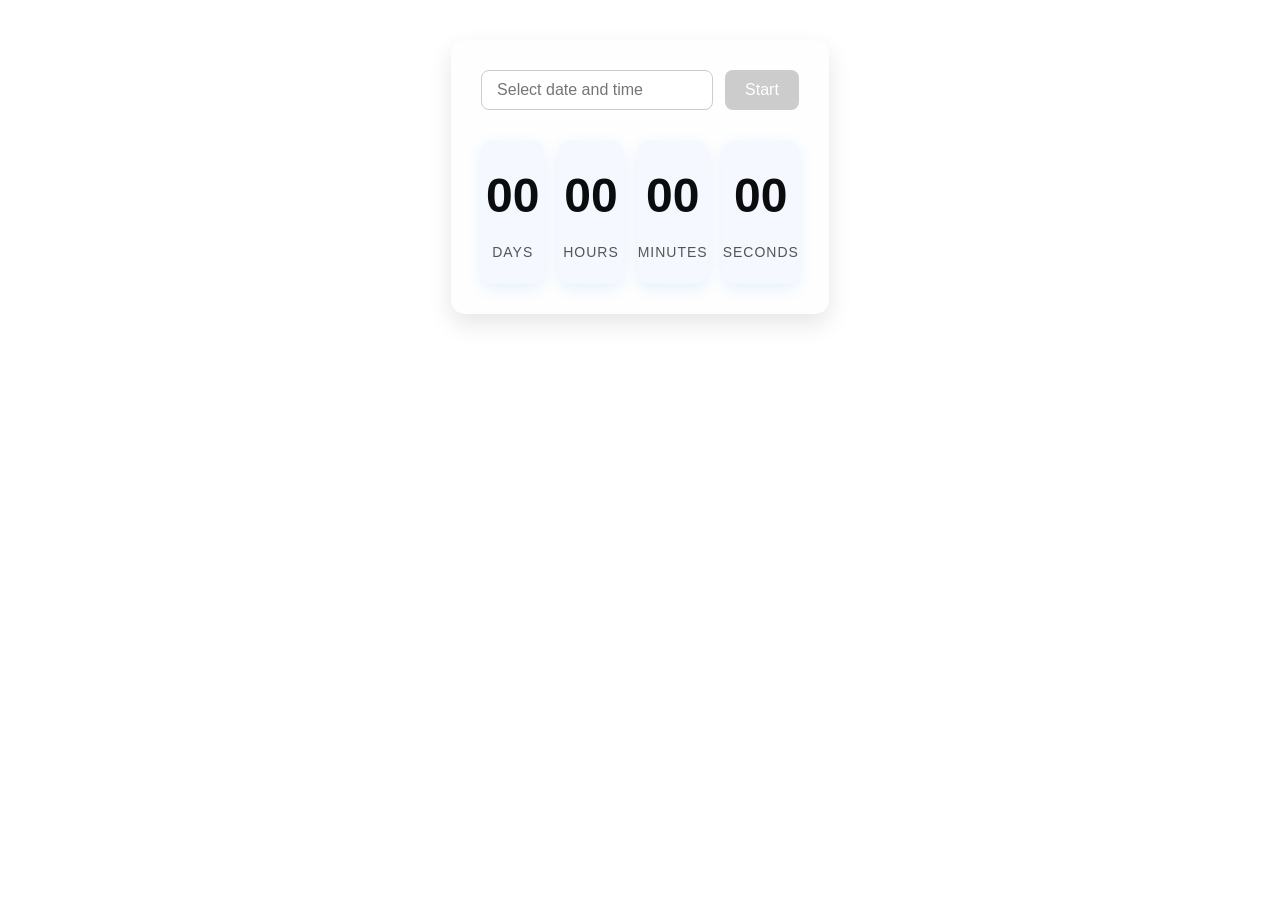
<file: src/1-timer.html>
<!DOCTYPE html>
<html lang="en">
<head>
  <meta charset="UTF-8" />
  <meta name="viewport" content="width=device-width, initial-scale=1.0" />
  <title>Timer</title>

  <link rel="stylesheet" href="./css/styles.css" />
</head>

<body>
  <div class="timer-body">
    <h1 class="timer-title"></h1>

    <div class="timer-controls">
      <input
        type="text"
        id="datetime-picker"
        class="datetime-picker"
        placeholder="Select date and time"
      />

      <button type="button" class="timer-button" data-start disabled>
        Start
      </button>
    </div>

    <div class="timer">
      <div class="time-block">
        <span class="time-value" data-days>00</span>
        <span class="time-label">Days</span>
      </div>
      <div class="time-block">
        <span class="time-value" data-hours>00</span>
        <span class="time-label">Hours</span>
      </div>
      <div class="time-block">
        <span class="time-value" data-minutes>00</span>
        <span class="time-label">Minutes</span>
      </div>
      <div class="time-block">
        <span class="time-value" data-seconds>00</span>
        <span class="time-label">Seconds</span>
      </div>
    </div>
  </div>

  <script type="module" src="./js/1-timer.js"></script>
</body>
</html>
</file>
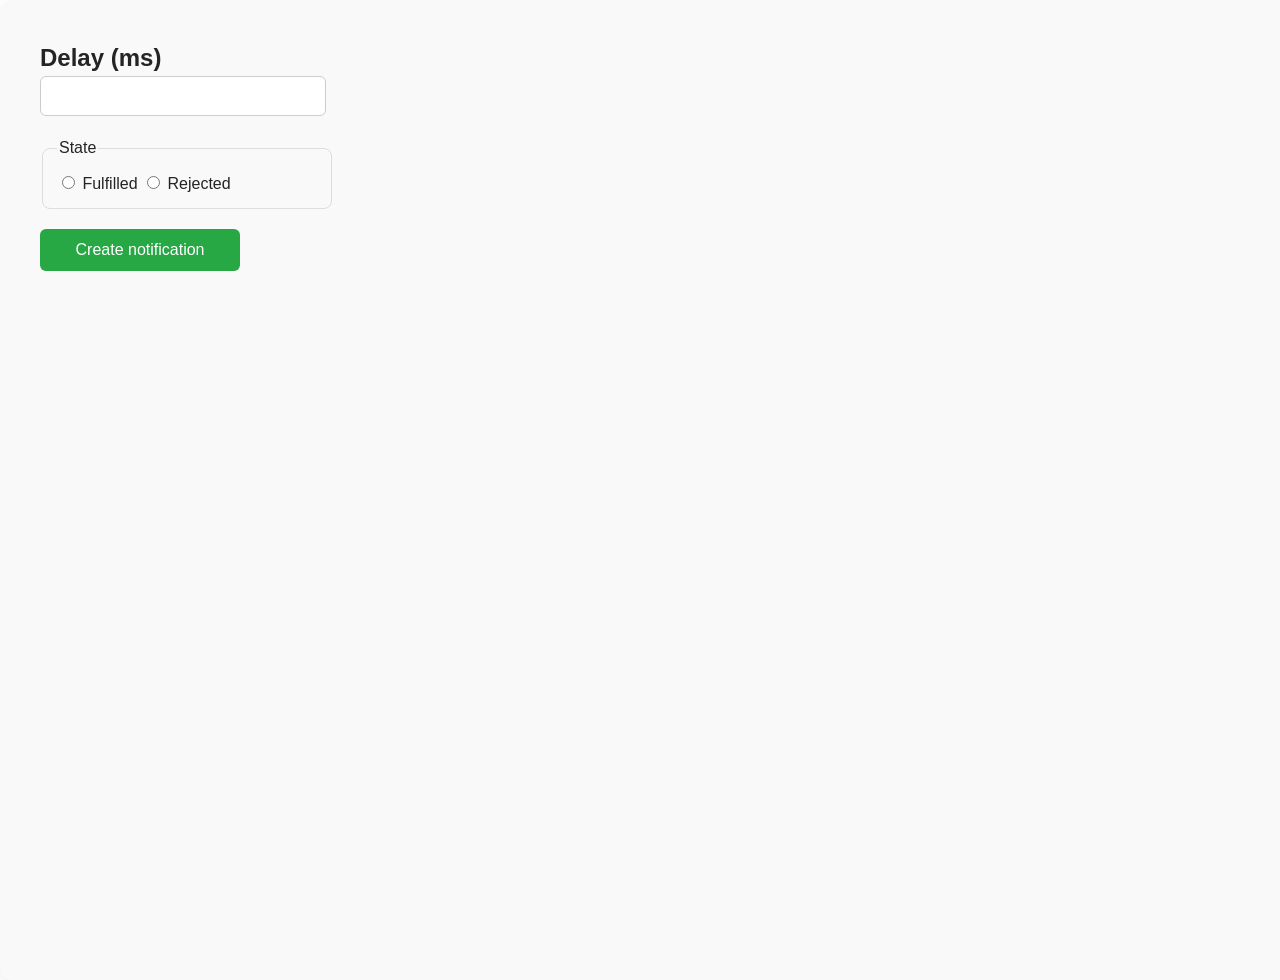
<file: src/2-snackbar.html>
<!DOCTYPE html>
<html lang="en">
<head>
  <meta charset="UTF-8" />
  <meta name="viewport" content="width=device-width, initial-scale=1.0" />
  <title>Snackbar</title>

  <link rel="stylesheet" href="./css/styles.css" />
</head>

<body class="snackbar-body">

  <h2>Delay (ms)</h2>

  <form class="form">
    <label class="form-label">
      <input
        class="form-input"
        type="number"
        name="delay"
        required
      />
    </label>

    <fieldset class="form-fieldset">
      <legend class="form-legend">State</legend>

      <label class="radio-label">
        <input type="radio" name="state" value="fulfilled" required />
        Fulfilled
      </label>

      <label class="radio-label">
        <input type="radio" name="state" value="rejected" required />
        Rejected
      </label>
    </fieldset>

    <button type="submit" class="button-snackbar">
      Create notification
    </button>
  </form>

  <script type="module" src="./js/2-snackbar.js"></script>
</body>
</html>
</file>
<file: src/css/styles.css>
/**
  |============================
  | include css partials with
  | default @import url()
  |============================
*/
/* Common styles */
@import url('./reset.css');
@import url('./base.css');
@import url('./container.css');
/* Sections style */
@import url('./header.css');
@import url('./badges.css');
@import url('./back-link.css');


.timer-body {
  max-width: 700px;
  margin: 40px auto;
  padding: 30px;
  background-color: #fefefe;
  border-radius: 14px;
  box-shadow: 0 10px 25px rgba(0, 0, 0, 0.1);
  font-family: 'Arial', sans-serif;
}
.timer-controls {
  display: flex;
  gap: 12px;
  justify-content: center;
  margin-bottom: 30px;
}

.datetime-picker {
  padding: 10px 15px;
  font-size: 16px;
  border-radius: 8px;
  border: 1px solid #ccc;
  outline: none;
  flex: 1; 
  max-width: 250px;
  transition: 0.2s;
}

.datetime-picker:focus {
  border-color: #007bff;
  box-shadow: 0 0 6px rgba(0, 123, 255, 0.2);
}

.timer-button {
  padding: 10px 20px;
  font-size: 16px;
  border-radius: 8px;
  border: none;
  background-color: #007bff;
  color: #fff;
  cursor: pointer;
  transition: 0.2s;
}

.timer-button:disabled {
  background-color: #ccc;
  cursor: not-allowed;
}

.timer {
  display: flex;
  justify-content: space-between;
  gap: 15px;
}
.time-block {
  flex: 1;
  background: #f5f8ff;
  border-radius: 12px;
  padding: 20px 0;
  text-align: center;
  box-shadow: 0 5px 15px rgba(0, 123, 255, 0.1);
}


.time-value {
  font-size: 48px;
  font-weight: bold;
  color: #08090bfc;
  display: block;
  margin-bottom: 8px;
}

.time-label {
  font-size: 14px;
  color: #555;
  text-transform: uppercase;
  letter-spacing: 1px;
}


.snackbar-body {
  font-family: Arial, sans-serif;
  padding: 40px;
  max-width: 400px;
  margin: 0 auto;
  background-color: #f9f9f9;
  border-radius: 12px;
  box-shadow: 0 6px 18px rgba(0,0,0,0.08);
}


.form {
  display: flex;
  flex-direction: column;
  gap: 20px;
}


.form-label {
  width: 260px;
  display: flex;
  flex-direction: column;
  font-size: 14px;
  color: #555;
}


.form-input[type="number"] {
  width: 100%;
  padding: 10px 12px;
  font-size: 16px;
  border-radius: 6px;
  border: 1px solid #ccc;
  outline: none;
  transition: 0.2s;
}


.form-fieldset {
  width: 260px;
  border: 1px solid #ddd;
  border-radius: 8px;
  padding: 12px 14px;
}
.form-fieldset label {
  flex-direction: row;
  align-items: center;
  gap: 8px;
  margin-top: 6px;
}
.button-snackbar {
  width: 200px;
  padding: 12px;
  font-size: 16px;
  border-radius: 6px;
  border: none;
  background-color: #28a745;
  color: #fff;
  cursor: pointer;
}
</file>
